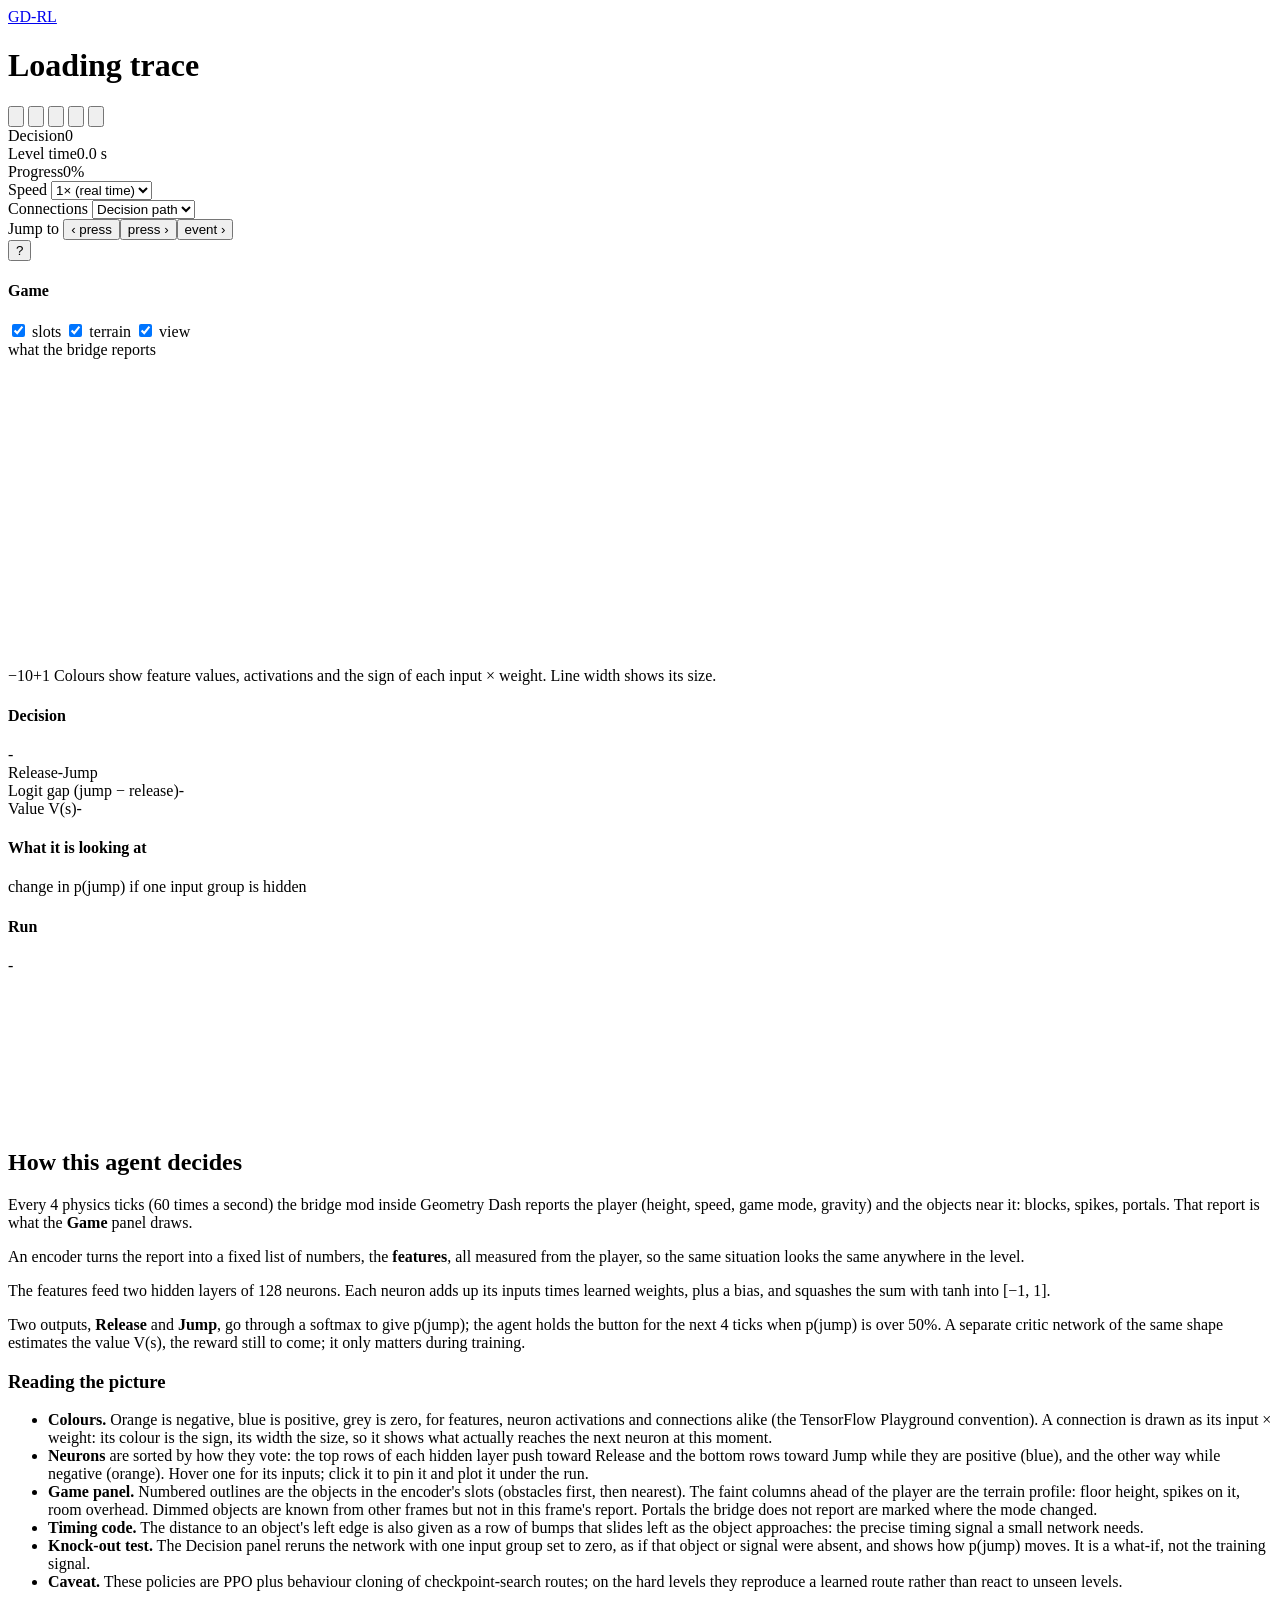
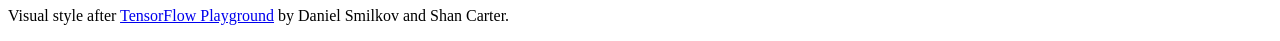
<file: gdrl/visualizer/index.html>
<!doctype html>
<html lang="en">
<head>
<meta charset="utf-8">
<meta name="viewport" content="width=device-width, initial-scale=1">
<title>GD-RL Network</title>
<meta name="description" content="How the Geometry Dash policy network decides, decision by decision.">
<!-- Visual style after TensorFlow Playground (Smilkov & Carter, Google; Apache-2.0,
     github.com/tensorflow/playground): its page layout, colour scale and link drawing.
     No code or assets are copied from it. -->
<link rel="icon" href="data:image/svg+xml,%3Csvg xmlns='http://www.w3.org/2000/svg' viewBox='0 0 32 32'%3E%3Crect width='32' height='32' rx='4' fill='%23183D4E'/%3E%3Crect x='6' y='7' width='6' height='6' fill='%23f59322'/%3E%3Crect x='6' y='19' width='6' height='6' fill='%230877bd'/%3E%3Crect x='20' y='13' width='6' height='6' fill='%23e8eaeb'/%3E%3Cpath d='M12 10L20 15M12 22L20 17' stroke='%23e8eaeb' stroke-width='1.5'/%3E%3C/svg%3E">
<style>/*__CSS__*/</style>
</head>
<body>
<header id="bar">
  <div class="wrap bar-in">
    <a class="home" id="home" href="/" title="Back to the dashboard">GD-RL</a>
    <div class="ttl">
      <h1 id="lvl-title">Loading trace</h1>
      <div id="lvl-sub" class="sub"></div>
    </div>
    <label class="runpick" id="pick-wrap" hidden><span>Run</span><select id="trace-pick" aria-label="Recorded run"></select></label>
  </div>
</header>

<section id="controls" aria-label="Playback">
  <div class="wrap ctl-in">
    <div class="transport" role="group" aria-label="Playback">
      <button class="ib" id="b-start" title="Start (Home)" aria-label="Go to start"><svg viewBox="0 0 24 24"><path d="M6 5v14M18 6l-9 6 9 6z"/></svg></button>
      <button class="ib" id="b-back" title="Previous decision (Left)" aria-label="Previous decision"><svg viewBox="0 0 24 24"><path d="M15 6l-6 6 6 6"/></svg></button>
      <button class="fab" id="b-play" title="Play / pause (Space)" aria-label="Play"><svg viewBox="0 0 24 24" id="i-play"><path d="M8 5l11 7-11 7z"/></svg></button>
      <button class="ib" id="b-fwd" title="Next decision (Right)" aria-label="Next decision"><svg viewBox="0 0 24 24"><path d="M9 6l6 6-6 6"/></svg></button>
      <button class="ib" id="b-end" title="End (End)" aria-label="Go to end"><svg viewBox="0 0 24 24"><path d="M18 5v14M6 6l9 6-9 6z"/></svg></button>
    </div>
    <div class="ctl counter"><span class="label">Decision</span><span class="value" id="c-decision">0</span></div>
    <div class="ctl counter"><span class="label">Level time</span><span class="value" id="c-time">0.0 s</span></div>
    <div class="ctl counter"><span class="label">Progress</span><span class="value" id="c-progress">0%</span></div>
    <div class="ctl"><label class="label" for="speed">Speed</label>
      <select id="speed"><option value="0.25">0.25&times;</option><option value="0.5">0.5&times;</option><option value="1" selected>1&times; (real time)</option><option value="2">2&times;</option><option value="4">4&times;</option><option value="8">8&times;</option></select></div>
    <div class="ctl"><label class="label" for="edge-mode">Connections</label>
      <select id="edge-mode"><option value="path">Decision path</option><option value="top">Strongest</option></select></div>
    <div class="ctl"><span class="label">Jump to</span>
      <span class="links"><button class="tb" id="b-prevpress" title="Previous press (J)">&lsaquo; press</button><button class="tb" id="b-nextpress" title="Next press (K)">press &rsaquo;</button><button class="tb" id="b-nextevent" title="Next portal or mode change (N)">event &rsaquo;</button></span></div>
    <span class="grow"></span>
    <button class="tb help" id="btn-help" title="Keyboard shortcuts (?)" aria-label="Keyboard shortcuts">?</button>
  </div>
</section>

<main class="wrap" id="main">
  <div id="stage">
    <section class="col" id="scene-panel" aria-label="Game scene">
      <div class="colhead">
        <h4>Game</h4>
        <div class="checks" role="group" aria-label="Scene overlays">
          <label><input type="checkbox" data-tg="slots" checked> slots</label>
          <label><input type="checkbox" data-tg="terrain" checked> terrain</label>
          <label><input type="checkbox" data-tg="fov" checked> view</label>
        </div>
      </div>
      <div class="sub" id="scene-sub">what the bridge reports</div>
      <div class="canvas-wrap" id="scene-wrap">
        <canvas id="scene" aria-label="Scene around the player"></canvas>
        <div class="hud" id="hud"></div>
        <div class="banner" id="banner" hidden></div>
      </div>
    </section>

    <section class="col" id="net-panel" aria-label="Policy network">
      <div class="canvas-wrap" id="net-wrap">
        <canvas id="net" aria-label="Network activations"></canvas>
      </div>
      <div class="netlegend">
        <span class="scale"><span>&minus;1</span><i></i><span>0</span><i class="r"></i><span>+1</span></span>
        <span>Colours show feature values, activations and the sign of each input &times; weight. Line width shows its size.</span>
        <span id="net-sub" class="dim"></span>
      </div>
    </section>

    <aside class="col" id="side" aria-label="Decision">
      <div class="colhead"><h4>Decision</h4><span id="d-index" class="dim"></span></div>
      <div class="action">
        <span class="sw" id="d-sw"></span><span class="aname" id="d-name">-</span>
        <span class="asub" id="d-asub"></span>
      </div>
      <div class="pbar" id="d-pbar" aria-label="Probability of jump">
        <div class="track"><i id="d-pfill"></i><b class="thr" title="50%: the greedy policy holds the button above this"></b></div>
        <div class="plabels"><span>Release</span><span id="d-p">-</span><span>Jump</span></div>
      </div>
      <div class="metrics">
        <div><span class="mk">Logit gap (jump &minus; release)</span><span class="mv" id="d-logit">-</span></div>
        <div><span class="mk" title="The critic's estimate of the reward still to come (a separate network)">Value V(s)</span><span class="mv" id="d-value">-</span></div>
      </div>
      <p class="story" id="story"></p>
      <div class="colhead sm"><h4 title="Each row reruns the network with one input group set to 0 (as if that object or signal were absent) and shows how p(jump) moves.">What it is looking at</h4></div>
      <div class="sub">change in p(jump) if one input group is hidden</div>
      <div id="why" class="why"></div>
    </aside>
  </div>

  <section class="col" id="tl-panel" aria-label="Timeline">
    <div class="colhead"><h4>Run</h4><span class="readout dim" id="readout">-</span></div>
    <div class="canvas-wrap" id="tl-wrap">
      <canvas id="tl" aria-label="Timeline: p(jump), value and game mode over the run"></canvas>
    </div>
  </section>
</main>

<article id="explain">
  <div class="art">
    <h2>How this agent decides</h2>
    <p>Every 4 physics ticks (60 times a second) the bridge mod inside Geometry Dash reports the player (height, speed, game mode, gravity) and the objects near it: blocks, spikes, portals. That report is what the <b>Game</b> panel draws.</p>
    <p id="ex-encoder">An encoder turns the report into a fixed list of numbers, the <b>features</b>, all measured from the player, so the same situation looks the same anywhere in the level.</p>
    <p id="ex-net">The features feed two hidden layers of 128 neurons. Each neuron adds up its inputs times learned weights, plus a bias, and squashes the sum with tanh into [&minus;1, 1].</p>
    <p>Two outputs, <b>Release</b> and <b>Jump</b>, go through a softmax to give p(jump); the agent holds the button for the next 4 ticks when p(jump) is over 50%. A separate critic network of the same shape estimates the value V(s), the reward still to come; it only matters during training.</p>
    <h3>Reading the picture</h3>
    <ul>
      <li><b>Colours.</b> Orange is negative, blue is positive, grey is zero, for features, neuron activations and connections alike (the TensorFlow Playground convention). A connection is drawn as its input &times; weight: its colour is the sign, its width the size, so it shows what actually reaches the next neuron at this moment.</li>
      <li><b>Neurons</b> are sorted by how they vote: the top rows of each hidden layer push toward Release and the bottom rows toward Jump while they are positive (blue), and the other way while negative (orange). Hover one for its inputs; click it to pin it and plot it under the run.</li>
      <li><b>Game panel.</b> Numbered outlines are the objects in the encoder's slots (obstacles first, then nearest). The faint columns ahead of the player are the terrain profile: floor height, spikes on it, room overhead. Dimmed objects are known from other frames but not in this frame's report. Portals the bridge does not report are marked where the mode changed.</li>
      <li><b>Timing code.</b> The distance to an object's left edge is also given as a row of bumps that slides left as the object approaches: the precise timing signal a small network needs.</li>
      <li><b>Knock-out test.</b> The Decision panel reruns the network with one input group set to zero, as if that object or signal were absent, and shows how p(jump) moves. It is a what-if, not the training signal.</li>
      <li><b>Caveat.</b> <span id="ex-caveat">These policies are PPO plus behaviour cloning of checkpoint-search routes; on the hard levels they reproduce a learned route rather than react to unseen levels.</span></li>
    </ul>
    <p class="meta" id="meta"></p>
    <p class="credit">Visual style after <a href="https://playground.tensorflow.org" rel="noopener">TensorFlow Playground</a> by Daniel Smilkov and Shan Carter.</p>
  </div>
</article>

<div id="tip" role="tooltip"></div>
<div id="help" class="modal" hidden role="dialog" aria-label="Keyboard shortcuts">
  <div class="mbox">
    <button class="x" id="help-x" aria-label="Close">&times;</button>
    <h3>Keyboard shortcuts</h3>
    <table>
      <tr><td><kbd>Space</kbd></td><td>Play / pause</td></tr>
      <tr><td><kbd>&larr;</kbd> <kbd>&rarr;</kbd></td><td>Previous / next decision</td></tr>
      <tr><td><kbd>Shift</kbd> + <kbd>&larr;</kbd> <kbd>&rarr;</kbd></td><td>Back / forward 1 second (60 decisions)</td></tr>
      <tr><td><kbd>Home</kbd> <kbd>End</kbd></td><td>Start / end of the run</td></tr>
      <tr><td><kbd>[</kbd> <kbd>]</kbd></td><td>Slower / faster</td></tr>
      <tr><td><kbd>J</kbd> <kbd>K</kbd></td><td>Previous / next button press</td></tr>
      <tr><td><kbd>N</kbd> <kbd>P</kbd></td><td>Next / previous portal or mode change</td></tr>
      <tr><td><kbd>E</kbd></td><td>Connections: decision path / strongest</td></tr>
      <tr><td><kbd>Esc</kbd></td><td>Unpin the pinned neuron / close this</td></tr>
    </table>
    <p class="note">Click a neuron or a feature to pin it: the run chart then plots its value over the whole run. Scroll on the game panel to zoom.</p>
  </div>
</div>
<!--__TRACE__-->
<script>/*__JS__*/</script>
</body>
</html>
</file>
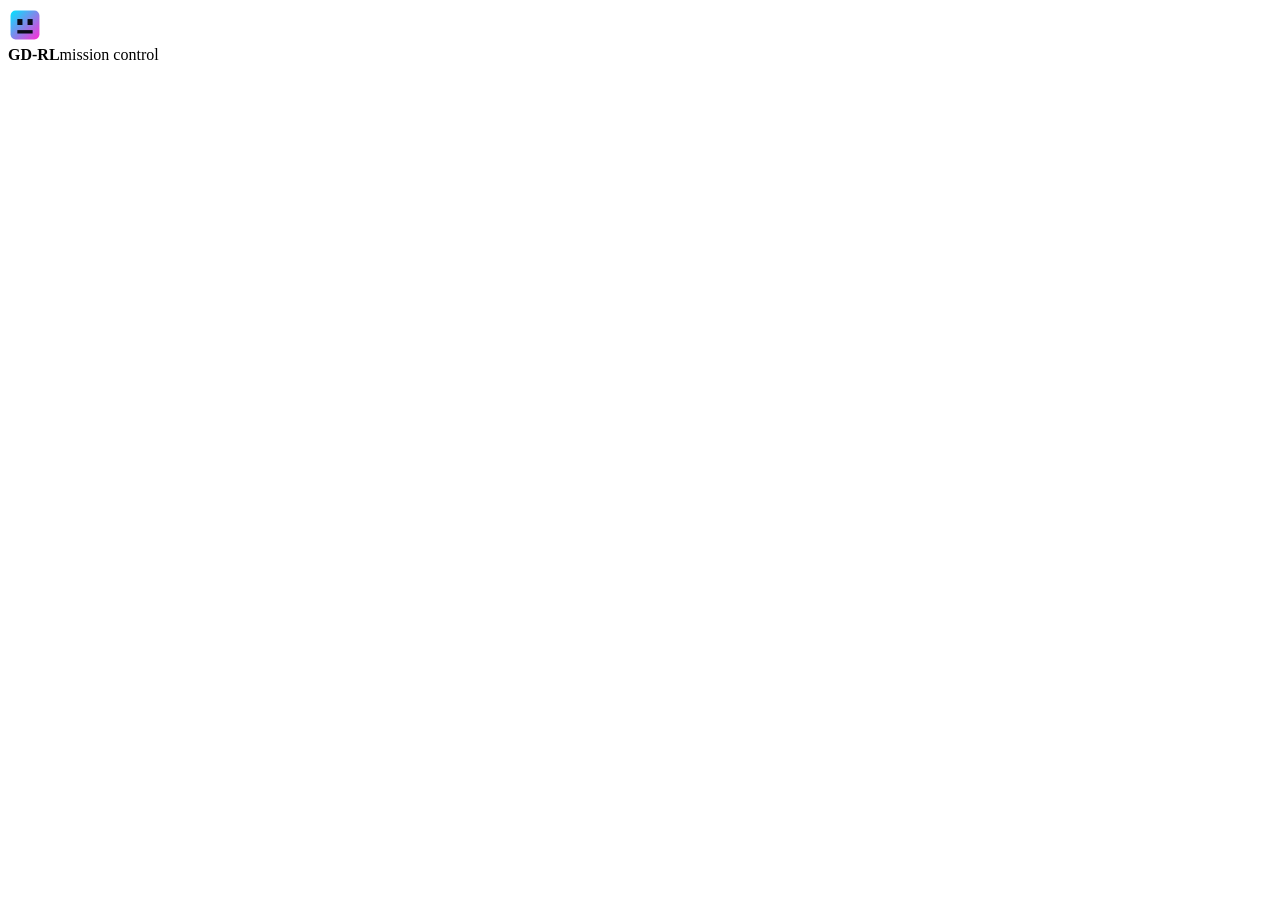
<file: gdrl/dashboard/static/index.html>
<!doctype html>
<html lang="en">
<head>
<meta charset="utf-8">
<meta name="viewport" content="width=device-width, initial-scale=1">
<title>GD-RL Mission Control</title>
<link rel="icon" href="data:image/svg+xml,%3Csvg xmlns='http://www.w3.org/2000/svg' viewBox='0 0 32 32'%3E%3Crect x='3' y='3' width='26' height='26' rx='4' fill='%2300e5ff'/%3E%3Crect x='9' y='10' width='4' height='5' fill='%230b0b1a'/%3E%3Crect x='19' y='10' width='4' height='5' fill='%230b0b1a'/%3E%3Crect x='9' y='20' width='14' height='3' fill='%230b0b1a'/%3E%3C/svg%3E">
<style>/*__CSS__*/</style>
</head>
<body>
<div id="app">
  <aside id="side">
    <div class="brand">
      <svg viewBox="0 0 40 40" width="34" height="34" aria-hidden="true"><defs><linearGradient id="bg" x1="0" y1="0" x2="1" y2="1"><stop offset="0" stop-color="#00e5ff"/><stop offset="1" stop-color="#ff2bd6"/></linearGradient></defs><rect x="3" y="3" width="34" height="34" rx="6" fill="url(#bg)"/><rect x="11" y="13" width="6" height="7" fill="#0b0b1a"/><rect x="23" y="13" width="6" height="7" fill="#0b0b1a"/><rect x="11" y="26" width="18" height="4" fill="#0b0b1a"/></svg>
      <div><b>GD-RL</b><span>mission control</span></div>
    </div>
    <nav id="nav"></nav>
    <div id="livebox"></div>
  </aside>
  <main>
    <header id="top">
      <div id="filters"></div>
    </header>
    <section id="view" tabindex="-1"></section>
  </main>
</div>
<div id="tip" role="tooltip"></div>
<div id="drawer"></div>
<script>window.__SNAPSHOT__ = /*__SNAPSHOT__*/null;</script>
<script>/*__JS__*/</script>
</body>
</html>
</file>
